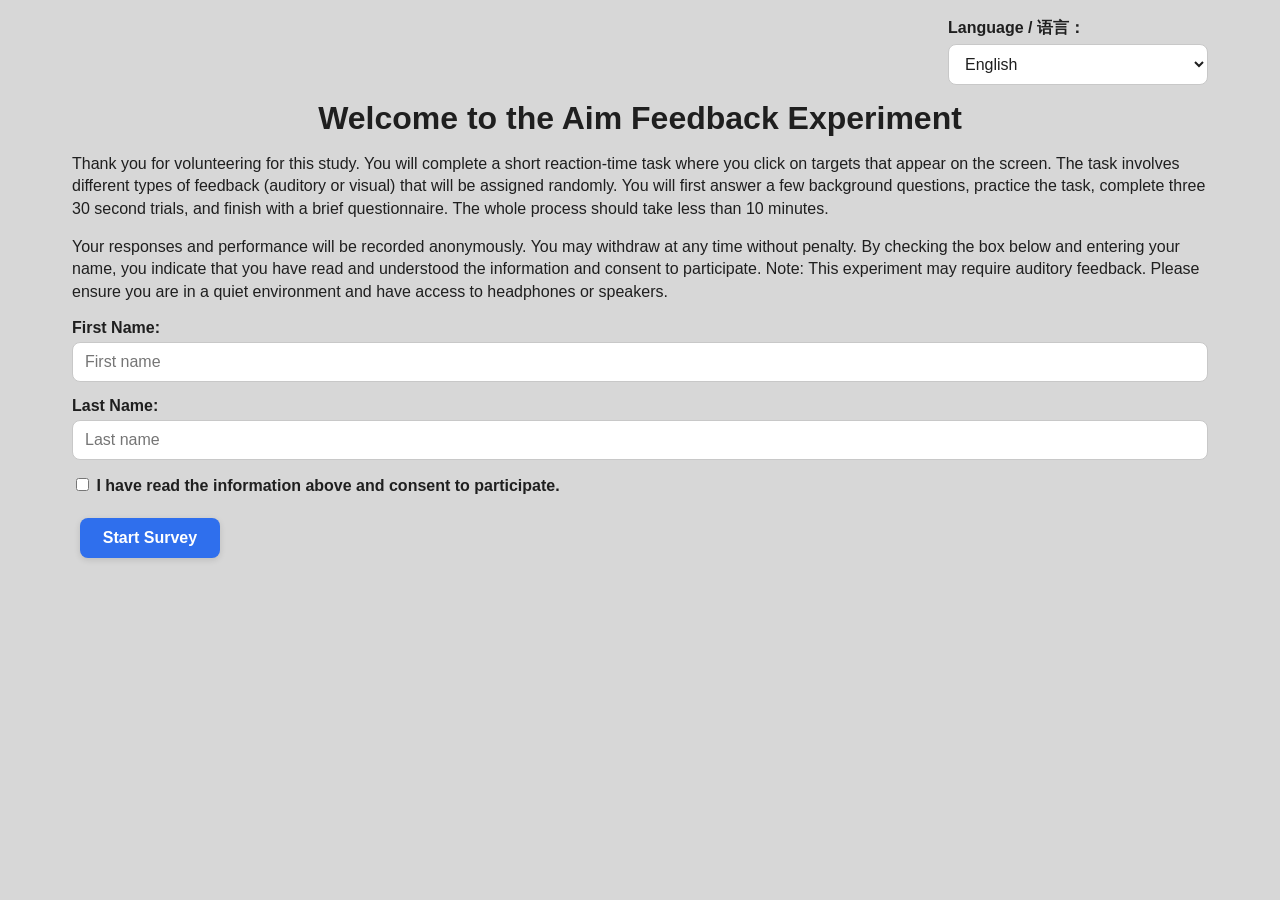
<file: web/index.html>
<!DOCTYPE html>
<html lang="en">
<head>
  <meta charset="UTF-8">
  <meta name="viewport" content="width=device-width, initial-scale=1.0">
  <title>Feedback Experiment – Welcome</title>
  <link rel="stylesheet" href="styles.css">
</head>
<body>
  <main>
    <div class="form-group" style="max-width: 260px; margin-left: auto;">
      <label for="languageSelect" id="languageLabel">Language / 语言：</label>
      <select id="languageSelect">
        <option value="en">English</option>
        <option value="zh">中文</option>
      </select>
    </div>

    <h1 id="pageTitle">Welcome to the Aim Feedback Experiment</h1>

    <p id="introParagraph1">
      Thank you for volunteering for this study. You will complete a short
      reaction-time task where you click on targets that appear on the
      screen. The task involves different types of feedback (auditory or
      visual) that will be assigned randomly. You will first answer a few
      background questions, practice the task, complete three 30&nbsp;second
      trials, and finish with a brief questionnaire. The whole process should take less than 10 minutes.
    </p>

    <p id="introParagraph2">
      Your responses and performance will be recorded anonymously. You may
      withdraw at any time without penalty. By checking the box below and
      entering your name, you indicate that you have read and understood the
      information and consent to participate.
      <br><br>
      Note: This experiment may require auditory feedback. Please ensure you are in a quiet environment and have access to headphones or speakers.
    </p>

    <form id="consent-form">
      <div class="form-group">
        <label for="firstName" id="firstNameLabel">First Name:</label>
        <input type="text" id="firstName" name="firstName" required>
      </div>

      <div class="form-group">
        <label for="lastName" id="lastNameLabel">Last Name:</label>
        <input type="text" id="lastName" name="lastName" required>
      </div>

      <div class="form-group">
        <label>
          <input type="checkbox" id="consentBox" required>
          <span id="consentText">I have read the information above and consent to participate.</span>
        </label>
      </div>

      <button type="submit" class="btn" id="startSurveyBtn">Start Survey</button>
    </form>
  </main>

  <script>
    const TRANSLATIONS = {
      en: {
        pageTitle: "Welcome to the Aim Feedback Experiment",
        introParagraph1: `Thank you for volunteering for this study. You will complete a short
reaction-time task where you click on targets that appear on the
screen. The task involves different types of feedback (auditory or
visual) that will be assigned randomly. You will first answer a few
background questions, practice the task, complete three 30 second
trials, and finish with a brief questionnaire. The whole process should take less than 10 minutes.`,
        introParagraph2: `Your responses and performance will be recorded anonymously. You may
withdraw at any time without penalty. By checking the box below and
entering your name, you indicate that you have read and understood the
information and consent to participate.

Note: This experiment may require auditory feedback. Please ensure you are in a quiet environment and have access to headphones or speakers.`,
        firstNameLabel: "First Name:",
        lastNameLabel: "Last Name:",
        consentText: "I have read the information above and consent to participate.",
        startSurveyBtn: "Start Survey",
        alertText: "Please enter your name and provide consent to continue.",
        firstNamePlaceholder: "First name",
        lastNamePlaceholder: "Last name",
        languageLabel: "Language / 语言："
      },
      zh: {
        pageTitle: "欢迎参加瞄准反馈实验",
        introParagraph1: `感谢你参加本次研究。你将完成一个简短的反应时间任务，在屏幕上点击出现的目标。任务中会随机分配不同类型的反馈（听觉或视觉）。你将先回答一些背景问题，接着进行练习，然后完成三次 30 秒的正式测试，最后填写一份简短问卷。整个过程预计少于 10 分钟。`,
        introParagraph2: `你的回答和表现数据将以匿名方式记录。你可以在任何时候退出，且不会受到任何惩罚。勾选下方选框并填写姓名，即表示你已阅读并理解上述信息，并同意参与本实验。

注意：本实验可能包含听觉反馈。请确保你处于安静环境中，并可使用耳机或扬声器。`,
        firstNameLabel: "名字：",
        lastNameLabel: "姓氏：",
        consentText: "我已阅读以上信息，并同意参加本实验。",
        startSurveyBtn: "开始问卷",
        alertText: "请输入姓名并勾选同意后继续。",
        firstNamePlaceholder: "名字",
        lastNamePlaceholder: "姓氏",
        languageLabel: "Language / 语言："
      }
    };

    function applyLanguage(lang) {
      const t = TRANSLATIONS[lang] || TRANSLATIONS.en;

      document.documentElement.lang = lang === 'zh' ? 'zh' : 'en';

      document.getElementById('pageTitle').textContent = t.pageTitle;
      document.getElementById('introParagraph1').textContent = t.introParagraph1;
      document.getElementById('introParagraph2').textContent = t.introParagraph2;
      document.getElementById('firstNameLabel').textContent = t.firstNameLabel;
      document.getElementById('lastNameLabel').textContent = t.lastNameLabel;
      document.getElementById('consentText').textContent = t.consentText;
      document.getElementById('startSurveyBtn').textContent = t.startSurveyBtn;
      document.getElementById('languageLabel').textContent = t.languageLabel;

      document.getElementById('firstName').placeholder = t.firstNamePlaceholder;
      document.getElementById('lastName').placeholder = t.lastNamePlaceholder;
    }

    const languageSelect = document.getElementById('languageSelect');
    const savedLanguage = sessionStorage.getItem('language') || 'en';
    languageSelect.value = savedLanguage;
    applyLanguage(savedLanguage);

    languageSelect.addEventListener('change', function () {
      const lang = this.value;
      sessionStorage.setItem('language', lang);
      applyLanguage(lang);
    });

    document.getElementById('consent-form').addEventListener('submit', function(ev) {
      ev.preventDefault();

      const firstName = document.getElementById('firstName').value.trim();
      const lastName = document.getElementById('lastName').value.trim();
      const consent = document.getElementById('consentBox').checked;
      const lang = sessionStorage.getItem('language') || 'en';

      if (!firstName || !lastName || !consent) {
        alert(TRANSLATIONS[lang].alertText);
        return;
      }

      sessionStorage.setItem('first_name', firstName);
      sessionStorage.setItem('last_name', lastName);

      window.location.href = 'survey.html';
    });
  </script>
</body>
</html>
</file>
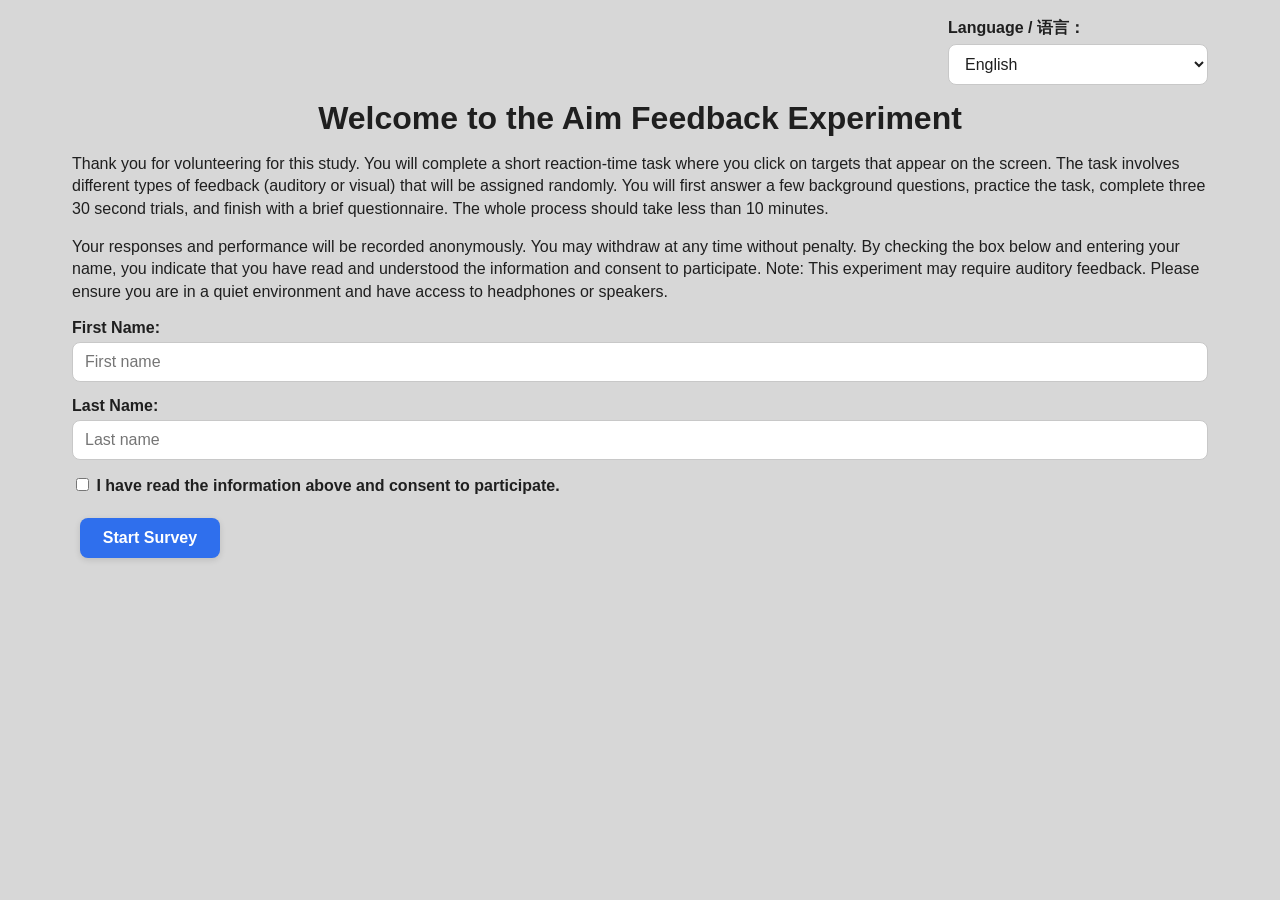
<file: web/game.html>
<!DOCTYPE html>
<html lang="en">
<head>
  <meta charset="UTF-8">
  <meta name="viewport" content="width=device-width, initial-scale=1.0">
  <title>Timed Trials – Feedback Experiment</title>
  <link rel="stylesheet" href="styles.css">
</head>
<body>
  <main>
    <div class="form-group" style="max-width: 260px; margin-left: auto;">
      <label for="languageSelect" id="languageLabel">Language / 语言：</label>
      <select id="languageSelect">
        <option value="en">English</option>
        <option value="zh">中文</option>
      </select>
    </div>

    <h1 id="pageTitle">Timed Trial</h1>

    <p id="trial-instructions">
      Complete each 30-second trial by clicking on the targets that appear.
      Your feedback type is assigned randomly.
    </p>

    <div id="game-container">
      <div id="circle" style="display:none;"></div>
      <div id="flash-overlay"></div>

      <div id="start-overlay">
        <p id="startOverlayText">
          Click anywhere inside the box to begin Trial
          <span id="trial-number-display"></span>.
        </p>
      </div>

      <div id="countdown" class="hidden"></div>

      <div id="result-overlay" class="hidden">
        <h2 id="resultTitle">Trial Complete</h2>
        <p id="result-text"></p>
      </div>
    </div>
  </main>

  <audio id="audio-hit" src="ding.wav"></audio>
  <audio id="audio-miss" src="buzz.wav"></audio>

  <script>
    const TRANSLATIONS = {
      en: {
        languageLabel: "Language / 语言：",
        pageTitle: "Timed Trial",
        trialInstructions: "Complete each 30-second trial by clicking on the targets that appear. Your feedback type is assigned randomly.",
        startPrefix: "Click anywhere inside the box to begin Trial",
        startSuffix: ".",
        resultTitle: "Trial Complete"
      },
      zh: {
        languageLabel: "Language / 语言：",
        pageTitle: "正式测试",
        trialInstructions: "请在每次 30 秒的测试中点击出现的目标。你的反馈类型将被随机分配。",
        startPrefix: "点击白色区域内任意位置开始第",
        startSuffix: "轮测试。",
        resultTitle: "本轮测试完成"
      }
    };

    function applyLanguage(lang) {
      const t = TRANSLATIONS[lang] || TRANSLATIONS.en;
      document.documentElement.lang = lang === 'zh' ? 'zh' : 'en';

      document.getElementById('languageLabel').textContent = t.languageLabel;
      document.getElementById('pageTitle').textContent = t.pageTitle;
      document.getElementById('trial-instructions').textContent = t.trialInstructions;
      document.getElementById('resultTitle').textContent = t.resultTitle;

      const trialNumberEl = document.getElementById('trial-number-display');
      const trialNum = trialNumberEl ? trialNumberEl.textContent : '';
      document.getElementById('startOverlayText').innerHTML =
        `${t.startPrefix} <span id="trial-number-display">${trialNum}</span>${t.startSuffix}`;
    }

    const languageSelect = document.getElementById('languageSelect');
    const savedLanguage = sessionStorage.getItem('language') || 'en';
    languageSelect.value = savedLanguage;
    applyLanguage(savedLanguage);

    languageSelect.addEventListener('change', function () {
      const lang = this.value;
      sessionStorage.setItem('language', lang);
      applyLanguage(lang);
    });

    const observer = new MutationObserver(() => {
      const lang = sessionStorage.getItem('language') || 'en';
      applyLanguage(lang);
    });

    const trialDisplay = document.getElementById('trial-number-display');
    if (trialDisplay) {
      observer.observe(trialDisplay, { childList: true, subtree: true, characterData: true });
    }
  </script>

  <script src="game.js"></script>
</body>
</html>
</file>
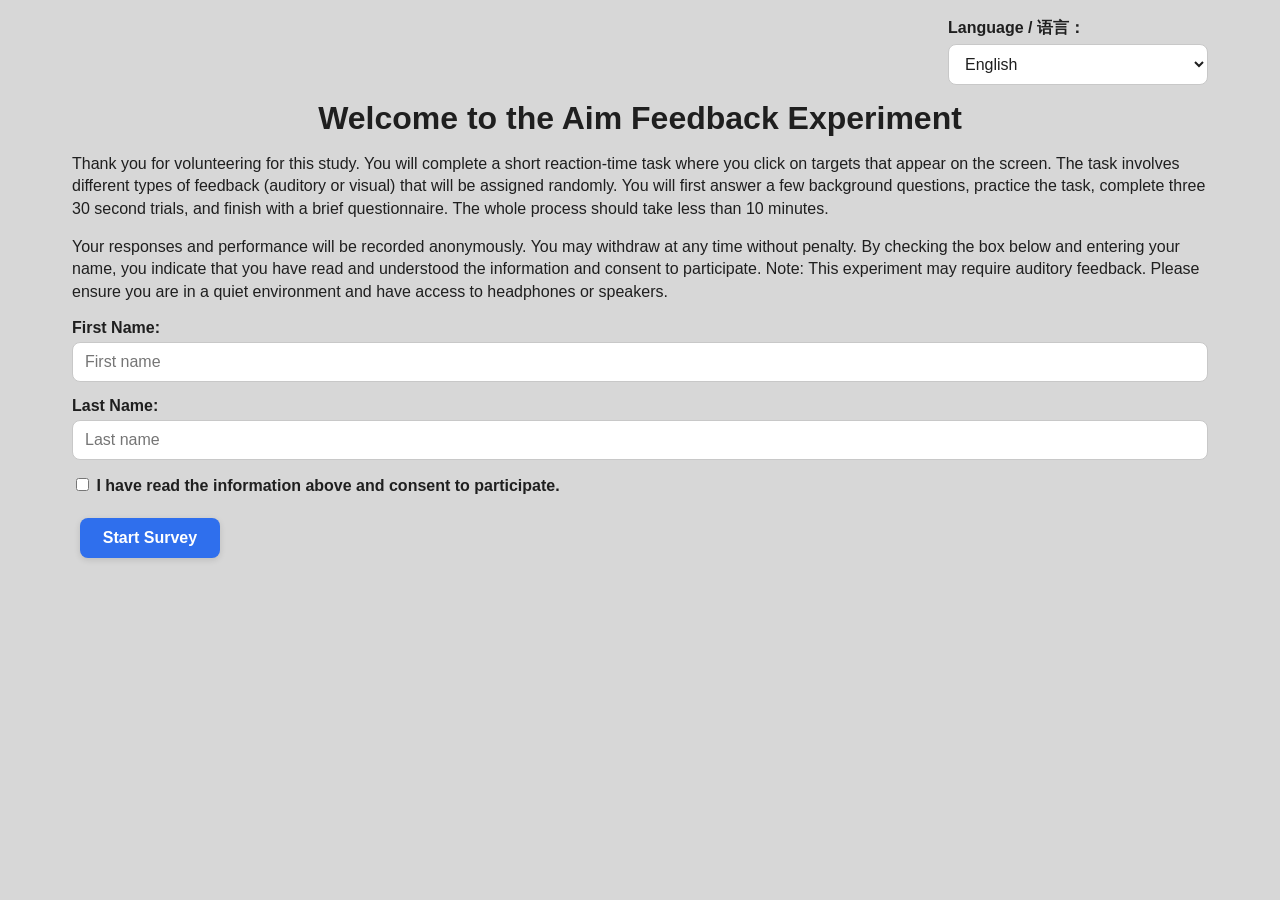
<file: web/post_survey.html>
<!DOCTYPE html>
<html lang="en">
<head>
  <meta charset="UTF-8">
  <meta name="viewport" content="width=device-width, initial-scale=1.0">
  <title>Post-Experiment Survey</title>
  <link rel="stylesheet" href="styles.css">
</head>
<body>
  <main>
    <div class="form-group" style="max-width: 260px; margin-left: auto;">
      <label for="languageSelect" id="languageLabel">Language / 语言：</label>
      <select id="languageSelect">
        <option value="en">English</option>
        <option value="zh">中文</option>
      </select>
    </div>

    <h1 id="pageTitle">Post-Experiment Questionnaire</h1>
    <p id="pageIntro">
      Thank you for completing the trials. Please answer a few final questions
      about the feedback you received during the task.
    </p>

    <form id="post-survey-form">
      <div class="question-block">
        <p id="q1Label">1. The feedback I received was helpful for performing the task.</p>
        <div class="survey-options">
          <label><input type="radio" name="helpfulness" value="1" required> 1</label>
          <label><input type="radio" name="helpfulness" value="2"> 2</label>
          <label><input type="radio" name="helpfulness" value="3"> 3</label>
          <label><input type="radio" name="helpfulness" value="4"> 4</label>
          <label><input type="radio" name="helpfulness" value="5"> 5</label>
          <label><input type="radio" name="helpfulness" value="6"> 6</label>
          <label><input type="radio" name="helpfulness" value="7"> 7</label>
        </div>
        <p><small id="scaleText1">1 = Strongly disagree, 7 = Strongly agree</small></p>
      </div>

      <div class="question-block">
        <p id="q2Label">2. The feedback was easy to interpret quickly.</p>
        <div class="survey-options">
          <label><input type="radio" name="clarity" value="1" required> 1</label>
          <label><input type="radio" name="clarity" value="2"> 2</label>
          <label><input type="radio" name="clarity" value="3"> 3</label>
          <label><input type="radio" name="clarity" value="4"> 4</label>
          <label><input type="radio" name="clarity" value="5"> 5</label>
          <label><input type="radio" name="clarity" value="6"> 6</label>
          <label><input type="radio" name="clarity" value="7"> 7</label>
        </div>
        <p><small id="scaleText2">1 = Strongly disagree, 7 = Strongly agree</small></p>
      </div>

      <div class="question-block">
        <p id="q3Label">3. The feedback clearly told me whether I hit or missed the target.</p>
        <div class="survey-options">
          <label><input type="radio" name="correctness_signal" value="1" required> 1</label>
          <label><input type="radio" name="correctness_signal" value="2"> 2</label>
          <label><input type="radio" name="correctness_signal" value="3"> 3</label>
          <label><input type="radio" name="correctness_signal" value="4"> 4</label>
          <label><input type="radio" name="correctness_signal" value="5"> 5</label>
          <label><input type="radio" name="correctness_signal" value="6"> 6</label>
          <label><input type="radio" name="correctness_signal" value="7"> 7</label>
        </div>
        <p><small id="scaleText3">1 = Strongly disagree, 7 = Strongly agree</small></p>
      </div>

      <div class="question-block">
        <p id="q4Label">4. The feedback was distracting while I was trying to aim and click.</p>
        <div class="survey-options">
          <label><input type="radio" name="distraction" value="1" required> 1</label>
          <label><input type="radio" name="distraction" value="2"> 2</label>
          <label><input type="radio" name="distraction" value="3"> 3</label>
          <label><input type="radio" name="distraction" value="4"> 4</label>
          <label><input type="radio" name="distraction" value="5"> 5</label>
          <label><input type="radio" name="distraction" value="6"> 6</label>
          <label><input type="radio" name="distraction" value="7"> 7</label>
        </div>
        <p><small id="scaleText4">1 = Strongly disagree, 7 = Strongly agree</small></p>
      </div>

      <div class="question-block">
        <p id="q5Label">5. I felt confident in my performance during the trials.</p>
        <div class="survey-options">
          <label><input type="radio" name="confidence" value="1" required> 1</label>
          <label><input type="radio" name="confidence" value="2"> 2</label>
          <label><input type="radio" name="confidence" value="3"> 3</label>
          <label><input type="radio" name="confidence" value="4"> 4</label>
          <label><input type="radio" name="confidence" value="5"> 5</label>
          <label><input type="radio" name="confidence" value="6"> 6</label>
          <label><input type="radio" name="confidence" value="7"> 7</label>
        </div>
        <p><small id="scaleText5">1 = Strongly disagree, 7 = Strongly agree</small></p>
      </div>

      <div class="question-block">
        <p id="q6Label">6. I would want to use this same type of feedback again in a similar task.</p>
        <div class="survey-options">
          <label><input type="radio" name="willingness_to_use_again" value="1" required> 1</label>
          <label><input type="radio" name="willingness_to_use_again" value="2"> 2</label>
          <label><input type="radio" name="willingness_to_use_again" value="3"> 3</label>
          <label><input type="radio" name="willingness_to_use_again" value="4"> 4</label>
          <label><input type="radio" name="willingness_to_use_again" value="5"> 5</label>
          <label><input type="radio" name="willingness_to_use_again" value="6"> 6</label>
          <label><input type="radio" name="willingness_to_use_again" value="7"> 7</label>
        </div>
        <p><small id="scaleText6">1 = Strongly disagree, 7 = Strongly agree</small></p>
      </div>

      <div class="question-block">
        <p id="q7Label">7. The task felt mentally demanding.</p>
        <div class="survey-options">
          <label><input type="radio" name="mental_demand" value="1" required> 1</label>
          <label><input type="radio" name="mental_demand" value="2"> 2</label>
          <label><input type="radio" name="mental_demand" value="3"> 3</label>
          <label><input type="radio" name="mental_demand" value="4"> 4</label>
          <label><input type="radio" name="mental_demand" value="5"> 5</label>
          <label><input type="radio" name="mental_demand" value="6"> 6</label>
          <label><input type="radio" name="mental_demand" value="7"> 7</label>
        </div>
        <p><small id="scaleText7">1 = Strongly disagree, 7 = Strongly agree</small></p>
      </div>

      <div class="question-block">
        <p id="q8Label">8. The task required a lot of effort.</p>
        <div class="survey-options">
          <label><input type="radio" name="effort" value="1" required> 1</label>
          <label><input type="radio" name="effort" value="2"> 2</label>
          <label><input type="radio" name="effort" value="3"> 3</label>
          <label><input type="radio" name="effort" value="4"> 4</label>
          <label><input type="radio" name="effort" value="5"> 5</label>
          <label><input type="radio" name="effort" value="6"> 6</label>
          <label><input type="radio" name="effort" value="7"> 7</label>
        </div>
        <p><small id="scaleText8">1 = Strongly disagree, 7 = Strongly agree</small></p>
      </div>

      <div class="question-block">
        <p id="q9Label">9. I felt frustrated during the task.</p>
        <div class="survey-options">
          <label><input type="radio" name="frustration" value="1" required> 1</label>
          <label><input type="radio" name="frustration" value="2"> 2</label>
          <label><input type="radio" name="frustration" value="3"> 3</label>
          <label><input type="radio" name="frustration" value="4"> 4</label>
          <label><input type="radio" name="frustration" value="5"> 5</label>
          <label><input type="radio" name="frustration" value="6"> 6</label>
          <label><input type="radio" name="frustration" value="7"> 7</label>
        </div>
        <p><small id="scaleText9">1 = Strongly disagree, 7 = Strongly agree</small></p>
      </div>

      <div class="question-block">
        <label for="comments" id="q10Label">10. What did you like or dislike about the feedback you received? (Optional)</label>
        <textarea id="comments" name="comments" placeholder="Your feedback..."></textarea>
      </div>

      <button type="submit" class="btn" id="submitBtn">Submit Responses</button>
    </form>
  </main>

  <script>
    const TRANSLATIONS = {
      en: {
        languageLabel: "Language / 语言：",
        pageTitle: "Post-Experiment Questionnaire",
        pageIntro: "Thank you for completing the trials. Please answer a few final questions about the feedback you received during the task.",
        q1Label: "1. The feedback I received was helpful for performing the task.",
        q2Label: "2. The feedback was easy to interpret quickly.",
        q3Label: "3. The feedback clearly told me whether I hit or missed the target.",
        q4Label: "4. The feedback was distracting while I was trying to aim and click.",
        q5Label: "5. I felt confident in my performance during the trials.",
        q6Label: "6. I would want to use this same type of feedback again in a similar task.",
        q7Label: "7. The task felt mentally demanding.",
        q8Label: "8. The task required a lot of effort.",
        q9Label: "9. I felt frustrated during the task.",
        q10Label: "10. What did you like or dislike about the feedback you received? (Optional)",
        scaleText: "1 = Strongly disagree, 7 = Strongly agree",
        commentsPlaceholder: "Your feedback...",
        submitBtn: "Submit Responses"
      },
      zh: {
        languageLabel: "Language / 语言：",
        pageTitle: "实验后问卷",
        pageIntro: "感谢你完成测试。请根据你在任务中收到的反馈，回答以下几个最后的问题。",
        q1Label: "1. 我收到的反馈对完成任务有帮助。",
        q2Label: "2. 这些反馈能够被我快速理解。",
        q3Label: "3. 这些反馈能够清楚地告诉我是否击中了目标。",
        q4Label: "4. 当我瞄准并点击时，这些反馈会让我分心。",
        q5Label: "5. 在测试过程中，我对自己的表现感到有信心。",
        q6Label: "6. 如果进行类似任务，我愿意再次使用这种反馈。",
        q7Label: "7. 这个任务在心理上让我感到有负担。",
        q8Label: "8. 这个任务需要我付出很多努力。",
        q9Label: "9. 在任务过程中我感到沮丧。",
        q10Label: "10. 你喜欢或不喜欢你所收到的反馈的哪些方面？（可选）",
        scaleText: "1 = 非常不同意，7 = 非常同意",
        commentsPlaceholder: "请输入你的反馈……",
        submitBtn: "提交回答"
      }
    };

    function applyLanguage(lang) {
      const t = TRANSLATIONS[lang] || TRANSLATIONS.en;
      document.documentElement.lang = lang === 'zh' ? 'zh' : 'en';

      document.getElementById('languageLabel').textContent = t.languageLabel;
      document.getElementById('pageTitle').textContent = t.pageTitle;
      document.getElementById('pageIntro').textContent = t.pageIntro;
      document.getElementById('q1Label').textContent = t.q1Label;
      document.getElementById('q2Label').textContent = t.q2Label;
      document.getElementById('q3Label').textContent = t.q3Label;
      document.getElementById('q4Label').textContent = t.q4Label;
      document.getElementById('q5Label').textContent = t.q5Label;
      document.getElementById('q6Label').textContent = t.q6Label;
      document.getElementById('q7Label').textContent = t.q7Label;
      document.getElementById('q8Label').textContent = t.q8Label;
      document.getElementById('q9Label').textContent = t.q9Label;
      document.getElementById('q10Label').textContent = t.q10Label;
      document.getElementById('scaleText1').textContent = t.scaleText;
      document.getElementById('scaleText2').textContent = t.scaleText;
      document.getElementById('scaleText3').textContent = t.scaleText;
      document.getElementById('scaleText4').textContent = t.scaleText;
      document.getElementById('scaleText5').textContent = t.scaleText;
      document.getElementById('scaleText6').textContent = t.scaleText;
      document.getElementById('scaleText7').textContent = t.scaleText;
      document.getElementById('scaleText8').textContent = t.scaleText;
      document.getElementById('scaleText9').textContent = t.scaleText;
      document.getElementById('comments').placeholder = t.commentsPlaceholder;
      document.getElementById('submitBtn').textContent = t.submitBtn;
    }

    const languageSelect = document.getElementById('languageSelect');
    const savedLanguage = sessionStorage.getItem('language') || 'en';
    languageSelect.value = savedLanguage;
    applyLanguage(savedLanguage);

    languageSelect.addEventListener('change', function () {
      const lang = this.value;
      sessionStorage.setItem('language', lang);
      applyLanguage(lang);
    });
  </script>

  <script src="post_survey.js"></script>
</body>
</html>
</file>
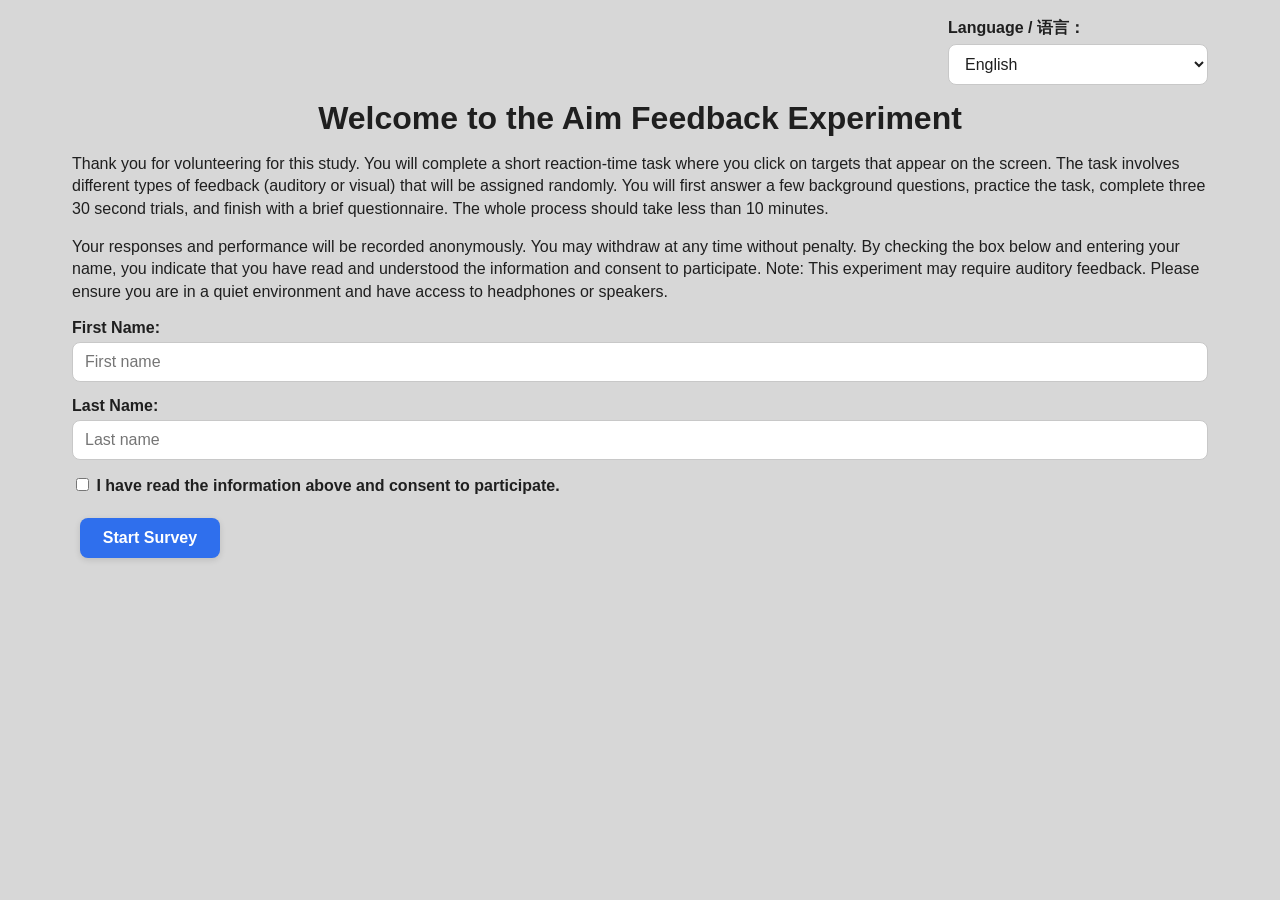
<file: web/practice.html>
<!DOCTYPE html>
<html lang="en">
<head>
  <meta charset="UTF-8">
  <meta name="viewport" content="width=device-width, initial-scale=1.0">
  <title>Practice – Feedback Experiment</title>
  <link rel="stylesheet" href="styles.css">
</head>
<body>
  <main>
    <div class="form-group" style="max-width: 260px; margin-left: auto;">
      <label for="languageSelect" id="languageLabel">Language / 语言：</label>
      <select id="languageSelect">
        <option value="en">English</option>
        <option value="zh">中文</option>
      </select>
    </div>

    <h1 id="pageTitle">Practice Session</h1>

    <p id="practiceIntro">
      Practice clicking on the targets below. Targets will appear one at a time
      in random positions. Take as much time as you need to get familiar with
      the controls. When you are ready, press Start Trials.
    </p>

    <div id="game-container" aria-label="Practice target area">
      <div id="circle" style="display:none;"></div>
      <div id="flash-overlay"></div>

      <div id="practice-overlay">
        <div class="overlay-card">
          <p id="practiceOverlayText">Click the button below when you’re ready to begin practicing.</p>
          <button id="begin-practice-btn" class="btn" type="button">Begin Practice</button>
        </div>
      </div>
    </div>

    <div class="below-game-controls">
      <button id="start-trials-btn" class="btn success-btn" type="button">
        Start Trials
      </button>
    </div>
  </main>

  <audio id="audio-hit" src="ding.wav"></audio>
  <audio id="audio-miss" src="buzz.wav"></audio>

  <script>
    const TRANSLATIONS = {
      en: {
        languageLabel: "Language / 语言：",
        pageTitle: "Practice Session",
        practiceIntro: "Practice clicking on the targets below. Targets will appear one at a time in random positions. Take as much time as you need to get familiar with the controls. When you are ready, press Start Trials.",
        practiceOverlayText: "Click the button below when you’re ready to begin practicing.",
        beginPracticeBtn: "Begin Practice",
        startTrialsBtn: "Start Trials"
      },
      zh: {
        languageLabel: "Language / 语言：",
        pageTitle: "练习阶段",
        practiceIntro: "请在下方练习点击目标。目标会一次出现一个，并随机出现在不同位置。你可以不限时间地熟悉操作。准备好后，请点击“开始正式测试”。",
        practiceOverlayText: "准备好开始练习后，请点击下方按钮。",
        beginPracticeBtn: "开始练习",
        startTrialsBtn: "开始正式测试"
      }
    };

    function applyLanguage(lang) {
      const t = TRANSLATIONS[lang] || TRANSLATIONS.en;
      document.documentElement.lang = lang === 'zh' ? 'zh' : 'en';

      document.getElementById('languageLabel').textContent = t.languageLabel;
      document.getElementById('pageTitle').textContent = t.pageTitle;
      document.getElementById('practiceIntro').textContent = t.practiceIntro;
      document.getElementById('practiceOverlayText').textContent = t.practiceOverlayText;
      document.getElementById('begin-practice-btn').textContent = t.beginPracticeBtn;
      document.getElementById('start-trials-btn').textContent = t.startTrialsBtn;
    }

    const languageSelect = document.getElementById('languageSelect');
    const savedLanguage = sessionStorage.getItem('language') || 'en';
    languageSelect.value = savedLanguage;
    applyLanguage(savedLanguage);

    languageSelect.addEventListener('change', function () {
      const lang = this.value;
      sessionStorage.setItem('language', lang);
      applyLanguage(lang);
    });
  </script>

  <script src="game.js"></script>
</body>
</html>
</file>
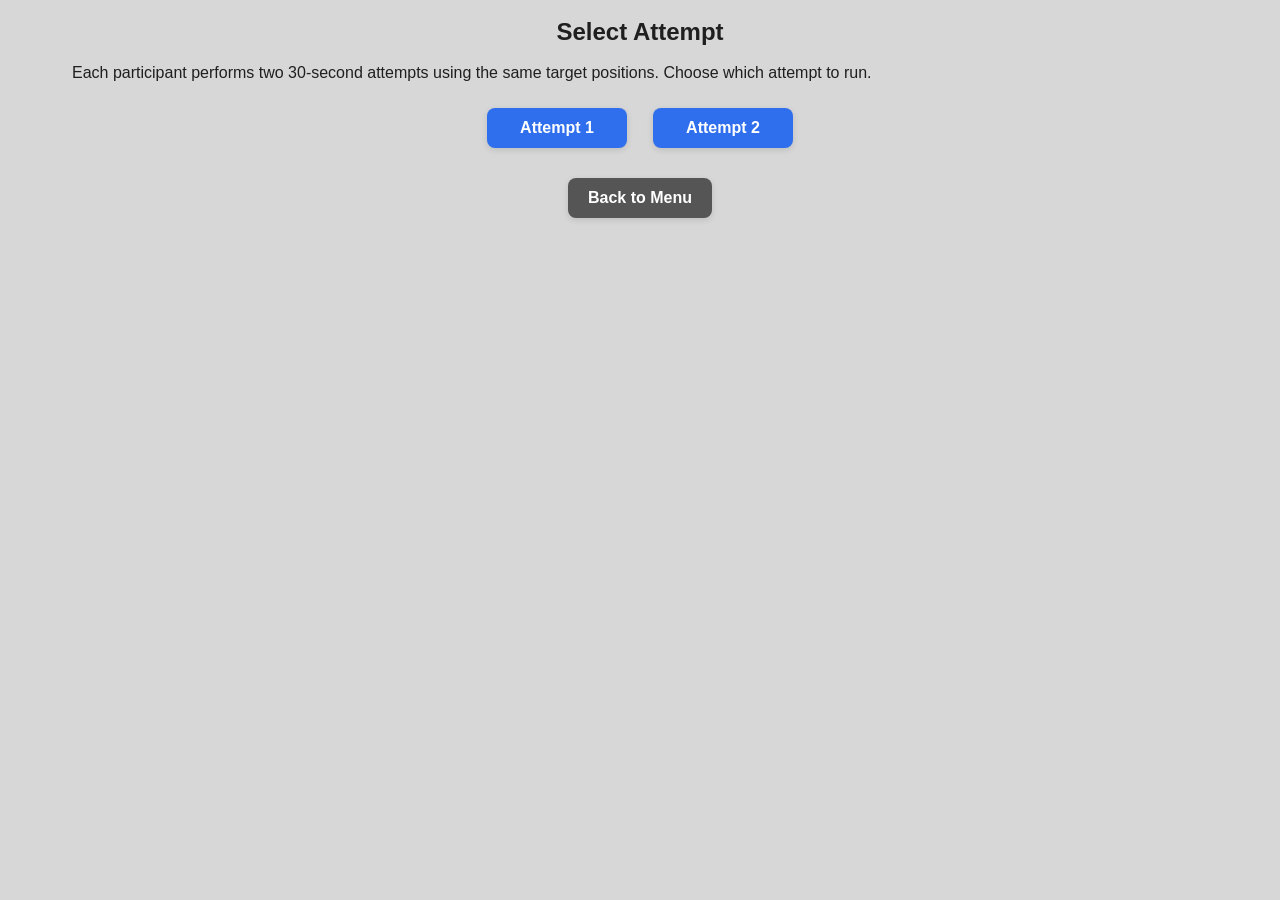
<file: web/select_attempt.html>
<!DOCTYPE html>
<html lang="en">
<head>
  <meta charset="UTF-8">
  <meta http-equiv="X-UA-Compatible" content="IE=edge">
  <meta name="viewport" content="width=device-width, initial-scale=1.0">
  <title>Select Attempt</title>
  <link rel="stylesheet" href="styles.css">
</head>
<body>
  <main id="attempt-container" class="menu-container" role="main">
    <section aria-labelledby="attempt-title">
      <h1 id="attempt-title">Select Attempt</h1>
      <p>
        Each participant performs two 30-second attempts using the same target positions.
        Choose which attempt to run.
      </p>

      <div class="button-group" role="group" aria-label="Select attempt">
        <a id="btn-attempt1" class="btn" href="#" role="button">Attempt 1</a>
        <a id="btn-attempt2" class="btn" href="#" role="button">Attempt 2</a>
      </div>

      <div class="button-group" role="group" aria-label="Navigation">
        <a href="index.html" class="btn practice-btn" role="button">Back to Menu</a>
      </div>
    </section>

    <script>
      // When the page loads, read the 'mode' query parameter and update links
      (function () {
        const params = new URLSearchParams(window.location.search);
        const mode = params.get('mode') || 'practice';
        document.getElementById('btn-attempt1').href = `game.html?mode=${mode}&attempt=1`;
        document.getElementById('btn-attempt2').href = `game.html?mode=${mode}&attempt=2`;
      })();
    </script>
  </main>
</body>
</html>
</file>
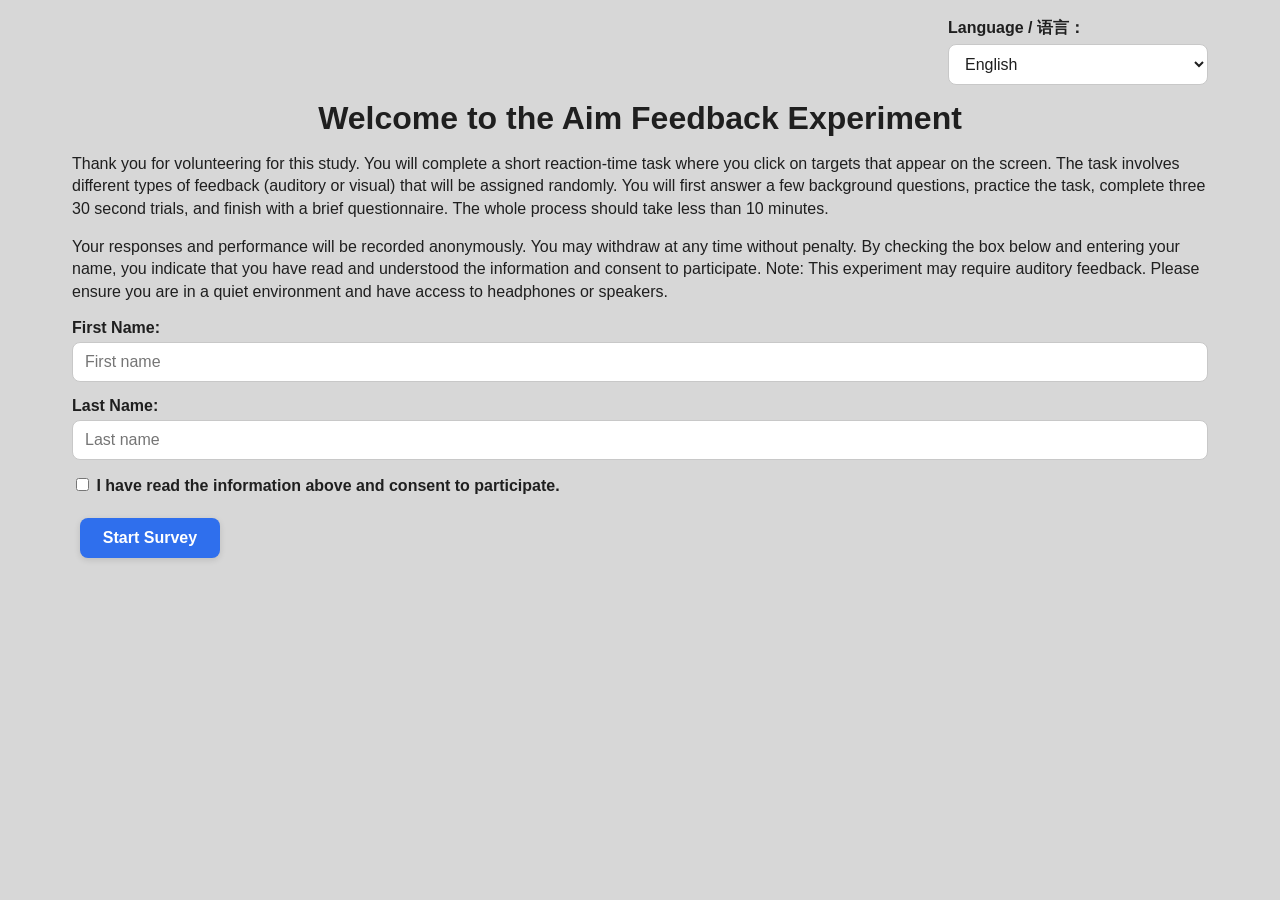
<file: web/survey.html>
<!DOCTYPE html>
<html lang="en">
<head>
  <meta charset="UTF-8">
  <meta name="viewport" content="width=device-width, initial-scale=1.0">
  <title>Participant Survey</title>
  <link rel="stylesheet" href="styles.css">
</head>
<body>
  <main>
    <div class="form-group" style="max-width: 260px; margin-left: auto;">
      <label for="languageSelect" id="languageLabel">Language / 语言：</label>
      <select id="languageSelect">
        <option value="en">English</option>
        <option value="zh">中文</option>
      </select>
    </div>

    <h1 id="pageTitle">Pre-Experiment Questionnaire</h1>
    <p id="pageIntro">Please answer the following questions. Your answers help us interpret your results.</p>

    <form id="survey-form">
      <div class="question-block">
        <label for="age" id="q1Label">1. What is your age?</label>
        <input type="number" id="age" name="age" min="10" max="100" required>
      </div>

      <div class="question-block">
        <label for="gender" id="q2Label">2. What is your gender?</label>
        <select id="gender" name="gender" required>
          <option value="" disabled selected id="genderPlaceholder">Select...</option>
          <option value="female" id="genderFemale">Female</option>
          <option value="male" id="genderMale">Male</option>
          <option value="non_binary" id="genderNonBinary">Non-binary</option>
          <option value="prefer_not_to_say" id="genderPreferNot">Prefer not to say</option>
        </select>
      </div>

      <div class="question-block">
        <p id="q3Label">3. Do you have any visual impairments not corrected by glasses or contacts?</p>
        <div class="survey-options">
          <label><input type="radio" name="vision" value="no" required> <span id="visionNo">No</span></label>
          <label><input type="radio" name="vision" value="yes"> <span id="visionYes">Yes</span></label>
        </div>
      </div>

      <div class="question-block">
        <p id="q4Label">4. Do you have any hearing impairments?</p>
        <div class="survey-options">
          <label><input type="radio" name="hearing" value="no" required> <span id="hearingNo">No</span></label>
          <label><input type="radio" name="hearing" value="yes"> <span id="hearingYes">Yes</span></label>
        </div>
      </div>

      <div class="question-block">
        <p id="q5Label">5. What input device are you using?</p>
        <div class="survey-options">
          <label><input type="radio" name="input_device" value="mouse" required> <span id="deviceMouse">Mouse</span></label>
          <label><input type="radio" name="input_device" value="trackpad"> <span id="deviceTrackpad">Trackpad / other</span></label>
        </div>
      </div>

      <div class="question-block">
        <p id="q6Label">6. Rate your mouse familiarity (1 = very unfamiliar, 5 = very experienced):</p>
        <div class="survey-options">
          <label><input type="radio" name="mouse_familiarity" value="1" required> 1</label>
          <label><input type="radio" name="mouse_familiarity" value="2"> 2</label>
          <label><input type="radio" name="mouse_familiarity" value="3"> 3</label>
          <label><input type="radio" name="mouse_familiarity" value="4"> 4</label>
          <label><input type="radio" name="mouse_familiarity" value="5"> 5</label>
        </div>
      </div>

      <div class="question-block">
        <p id="q7Label">7. How often do you play first-person shooter or aim-based video games?</p>
        <div class="survey-options">
          <label><input type="radio" name="gaming_experience" value="never" required> <span id="gamingNever">Never</span></label>
          <label><input type="radio" name="gaming_experience" value="rarely"> <span id="gamingRarely">Rarely</span></label>
          <label><input type="radio" name="gaming_experience" value="occasionally"> <span id="gamingOccasionally">Occasionally</span></label>
          <label><input type="radio" name="gaming_experience" value="frequently"> <span id="gamingFrequently">Frequently</span></label>
          <label><input type="radio" name="gaming_experience" value="very_frequently"> <span id="gamingVeryFrequently">Very frequently</span></label>
        </div>
      </div>

      <div class="question-block">
        <p id="q8Label">8. Which hand do you primarily use?</p>
        <div class="survey-options">
          <label><input type="radio" name="handedness" value="right" required> <span id="handRight">Right</span></label>
          <label><input type="radio" name="handedness" value="left"> <span id="handLeft">Left</span></label>
          <label><input type="radio" name="handedness" value="ambidextrous"> <span id="handAmbi">Ambidextrous</span></label>
        </div>
      </div>

      <div class="question-block">
        <label for="screen_size" id="q9Label">9. What is your screen size in inches? (Optional)</label>
        <input type="number" id="screen_size" name="screen_size" min="10" max="40" step="0.1">
      </div>

      <div class="question-block">
        <p id="q10Label">10. How tired are you right now? (1 = not tired at all, 5 = extremely tired)</p>
        <div class="survey-options">
          <label><input type="radio" name="fatigue" value="1" required> 1</label>
          <label><input type="radio" name="fatigue" value="2"> 2</label>
          <label><input type="radio" name="fatigue" value="3"> 3</label>
          <label><input type="radio" name="fatigue" value="4"> 4</label>
          <label><input type="radio" name="fatigue" value="5"> 5</label>
        </div>
      </div>

      <div class="question-block">
        <p id="q11Label">11. Have you used aim trainers (e.g. Aim Lab) before?</p>
        <div class="survey-options">
          <label><input type="radio" name="aim_training" value="no" required> <span id="aimNo">No</span></label>
          <label><input type="radio" name="aim_training" value="yes"> <span id="aimYes">Yes</span></label>
        </div>
      </div>

      <div class="question-block">
        <p id="q12Label">12. Attention check: please select option 3.</p>
        <div class="survey-options">
          <label><input type="radio" name="attention_check" value="1" required> 1</label>
          <label><input type="radio" name="attention_check" value="2"> 2</label>
          <label><input type="radio" name="attention_check" value="3"> 3</label>
          <label><input type="radio" name="attention_check" value="4"> 4</label>
          <label><input type="radio" name="attention_check" value="5"> 5</label>
        </div>
      </div>

      <button type="submit" class="btn" id="submitBtn">Submit and Continue</button>
    </form>
  </main>

  <script>
    const TRANSLATIONS = {
      en: {
        languageLabel: "Language / 语言：",
        pageTitle: "Pre-Experiment Questionnaire",
        pageIntro: "Please answer the following questions. Your answers help us interpret your results.",
        q1Label: "1. What is your age?",
        q2Label: "2. What is your gender?",
        genderPlaceholder: "Select...",
        genderFemale: "Female",
        genderMale: "Male",
        genderNonBinary: "Non-binary",
        genderPreferNot: "Prefer not to say",
        q3Label: "3. Do you have any visual impairments not corrected by glasses or contacts?",
        visionNo: "No",
        visionYes: "Yes",
        q4Label: "4. Do you have any hearing impairments?",
        hearingNo: "No",
        hearingYes: "Yes",
        q5Label: "5. What input device are you using?",
        deviceMouse: "Mouse",
        deviceTrackpad: "Trackpad / other",
        q6Label: "6. Rate your mouse familiarity (1 = very unfamiliar, 5 = very experienced):",
        q7Label: "7. How often do you play first-person shooter or aim-based video games?",
        gamingNever: "Never",
        gamingRarely: "Rarely",
        gamingOccasionally: "Occasionally",
        gamingFrequently: "Frequently",
        gamingVeryFrequently: "Very frequently",
        q8Label: "8. Which hand do you primarily use?",
        handRight: "Right",
        handLeft: "Left",
        handAmbi: "Ambidextrous",
        q9Label: "9. What is your screen size in inches? (Optional)",
        q10Label: "10. How tired are you right now? (1 = not tired at all, 5 = extremely tired)",
        q11Label: "11. Have you used aim trainers (e.g. Aim Lab) before?",
        aimNo: "No",
        aimYes: "Yes",
        q12Label: "12. Attention check: please select option 3.",
        submitBtn: "Submit and Continue"
      },
      zh: {
        languageLabel: "Language / 语言：",
        pageTitle: "实验前问卷",
        pageIntro: "请回答以下问题。你的答案将帮助我们更好地解释实验结果。",
        q1Label: "1. 你的年龄是多少？",
        q2Label: "2. 你的性别是？",
        genderPlaceholder: "请选择……",
        genderFemale: "女",
        genderMale: "男",
        genderNonBinary: "非二元性别",
        genderPreferNot: "不愿透露",
        q3Label: "3. 你是否有未被眼镜或隐形眼镜矫正的视力障碍？",
        visionNo: "没有",
        visionYes: "有",
        q4Label: "4. 你是否有听力障碍？",
        hearingNo: "没有",
        hearingYes: "有",
        q5Label: "5. 你正在使用什么输入设备？",
        deviceMouse: "鼠标",
        deviceTrackpad: "触控板 / 其他",
        q6Label: "6. 请评价你对鼠标的熟悉程度（1 = 非常不熟悉，5 = 非常熟悉）：",
        q7Label: "7. 你玩第一人称射击类或瞄准类电子游戏的频率如何？",
        gamingNever: "从不",
        gamingRarely: "很少",
        gamingOccasionally: "偶尔",
        gamingFrequently: "经常",
        gamingVeryFrequently: "非常频繁",
        q8Label: "8. 你主要使用哪只手？",
        handRight: "右手",
        handLeft: "左手",
        handAmbi: "双手都可",
        q9Label: "9. 你的屏幕尺寸大约是多少英寸？（可选）",
        q10Label: "10. 你现在有多疲劳？（1 = 完全不累，5 = 非常疲劳）",
        q11Label: "11. 你以前使用过瞄准训练器（例如 Aim Lab）吗？",
        aimNo: "没有",
        aimYes: "有",
        q12Label: "12. 注意力检查：请选择选项 3。",
        submitBtn: "提交并继续"
      }
    };

    function applyLanguage(lang) {
      const t = TRANSLATIONS[lang] || TRANSLATIONS.en;
      document.documentElement.lang = lang === 'zh' ? 'zh' : 'en';

      const ids = [
        'languageLabel',
        'pageTitle',
        'pageIntro',
        'q1Label',
        'q2Label',
        'genderPlaceholder',
        'genderFemale',
        'genderMale',
        'genderNonBinary',
        'genderPreferNot',
        'q3Label',
        'visionNo',
        'visionYes',
        'q4Label',
        'hearingNo',
        'hearingYes',
        'q5Label',
        'deviceMouse',
        'deviceTrackpad',
        'q6Label',
        'q7Label',
        'gamingNever',
        'gamingRarely',
        'gamingOccasionally',
        'gamingFrequently',
        'gamingVeryFrequently',
        'q8Label',
        'handRight',
        'handLeft',
        'handAmbi',
        'q9Label',
        'q10Label',
        'q11Label',
        'aimNo',
        'aimYes',
        'q12Label',
        'submitBtn'
      ];

      ids.forEach((id) => {
        const el = document.getElementById(id);
        if (el && t[id] !== undefined) {
          el.textContent = t[id];
        }
      });
    }

    const languageSelect = document.getElementById('languageSelect');
    const savedLanguage = sessionStorage.getItem('language') || 'en';
    languageSelect.value = savedLanguage;
    applyLanguage(savedLanguage);

    languageSelect.addEventListener('change', function () {
      const lang = this.value;
      sessionStorage.setItem('language', lang);
      applyLanguage(lang);
    });
  </script>

  <script src="survey.js"></script>
</body>
</html>
</file>
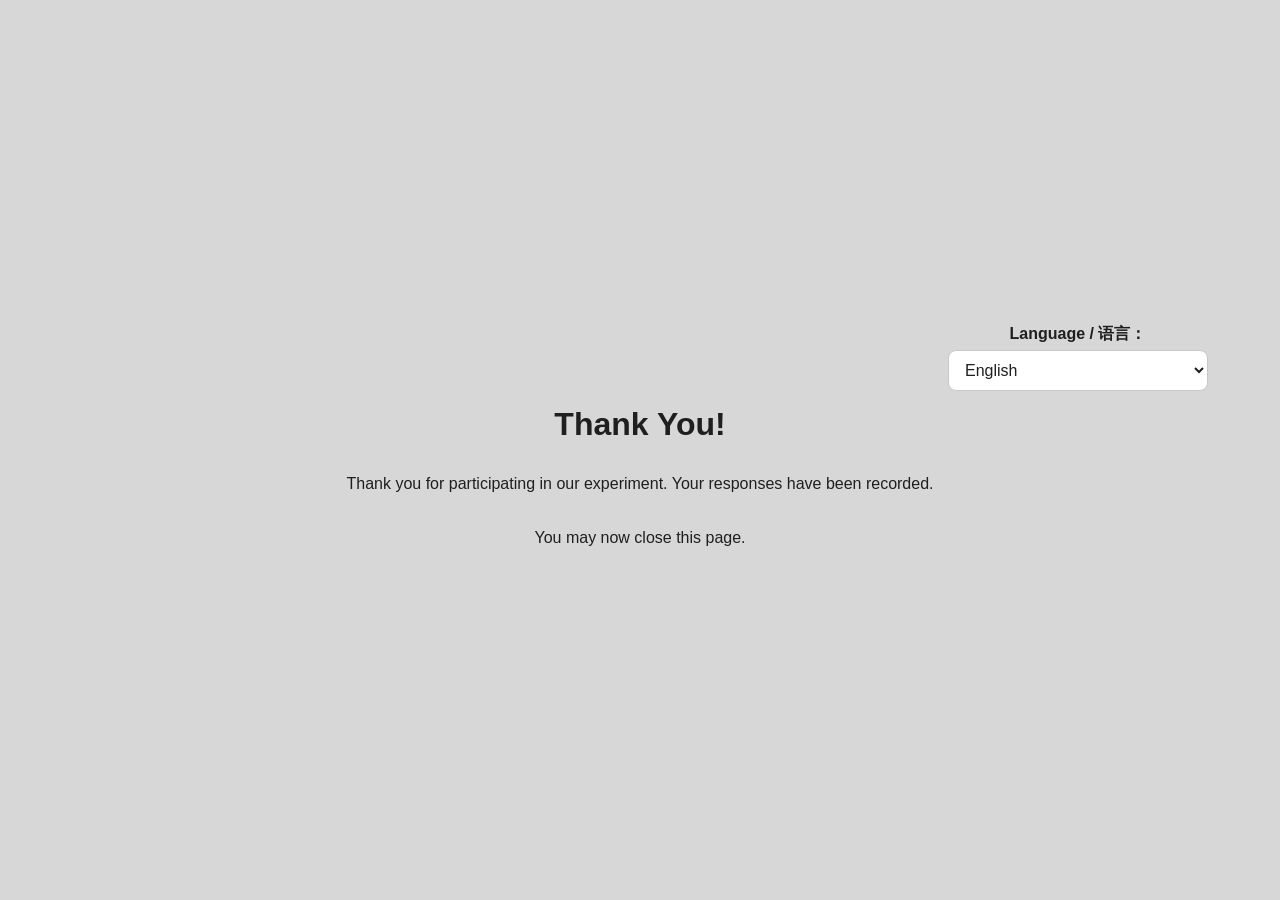
<file: web/thank_you.html>
<!DOCTYPE html>
<html lang="en">
<head>
  <meta charset="UTF-8">
  <meta name="viewport" content="width=device-width, initial-scale=1.0">
  <title>Thank You</title>
  <link rel="stylesheet" href="styles.css">
</head>
<body>
  <main class="centered">
    <div class="form-group" style="max-width: 260px; margin-left: auto; width: 100%;">
      <label for="languageSelect" id="languageLabel">Language / 语言：</label>
      <select id="languageSelect">
        <option value="en">English</option>
        <option value="zh">中文</option>
      </select>
    </div>

    <h1 id="pageTitle">Thank You!</h1>
    <p id="thankYouText">Thank you for participating in our experiment. Your responses have been recorded.</p>
    <p id="closeText">You may now close this page.</p>
  </main>

  <script>
    const TRANSLATIONS = {
      en: {
        languageLabel: "Language / 语言：",
        pageTitle: "Thank You!",
        thankYouText: "Thank you for participating in our experiment. Your responses have been recorded.",
        closeText: "You may now close this page."
      },
      zh: {
        languageLabel: "Language / 语言：",
        pageTitle: "感谢参与！",
        thankYouText: "感谢你参加本次实验。你的回答和结果已经被记录。",
        closeText: "现在你可以关闭此页面。"
      }
    };

    function applyLanguage(lang) {
      const t = TRANSLATIONS[lang] || TRANSLATIONS.en;
      document.documentElement.lang = lang === 'zh' ? 'zh' : 'en';

      document.getElementById('languageLabel').textContent = t.languageLabel;
      document.getElementById('pageTitle').textContent = t.pageTitle;
      document.getElementById('thankYouText').textContent = t.thankYouText;
      document.getElementById('closeText').textContent = t.closeText;
    }

    const languageSelect = document.getElementById('languageSelect');
    const savedLanguage = sessionStorage.getItem('language') || 'en';
    languageSelect.value = savedLanguage;
    applyLanguage(savedLanguage);

    languageSelect.addEventListener('change', function () {
      const lang = this.value;
      sessionStorage.setItem('language', lang);
      applyLanguage(lang);
    });
  </script>
</body>
</html>
</file>
<file: web/styles.css>
/* Refined UI styles for the feedback experiment */

:root {
  --bg-page: #d7d7d7;
  --bg-surface: #ffffff;
  --bg-surface-soft: #f5f5f5;
  --text-main: #1f1f1f;
  --text-muted: #4a4a4a;
  --border-soft: #c8c8c8;
  --border-strong: #b5b5b5;
  --shadow-soft: 0 10px 24px rgba(0, 0, 0, 0.08);
  --shadow-subtle: 0 2px 6px rgba(0, 0, 0, 0.12);

  --btn-primary: #2f6fed;
  --btn-primary-hover: #1f57c2;
  --btn-secondary: #555;
  --btn-secondary-hover: #333;
  --btn-success: #1f9d55;
  --btn-success-hover: #177844;

  --flash-success: rgba(46, 204, 113, 0.16);
  --flash-error: rgba(231, 76, 60, 0.14);
  --overlay-light: rgba(255, 255, 255, 0.84);
}

*,
*::before,
*::after {
  box-sizing: border-box;
}

body {
  margin: 0;
  font-family: Arial, sans-serif;
  background-color: var(--bg-page);
  color: var(--text-main);
  display: flex;
  min-height: 100vh;
  flex-direction: column;
}

main {
  flex: 1;
  width: 100%;
  max-width: 1180px;
  margin: 0 auto;
  padding: 18px 22px 28px;
}

h1,
h2 {
  text-align: center;
  margin-top: 0;
  margin-bottom: 14px;
  line-height: 1.15;
}

p {
  line-height: 1.4;
  color: var(--text-main);
}

.btn {
  display: inline-block;
  margin: 8px;
  padding: 11px 20px;
  min-width: 140px;
  background-color: var(--btn-primary);
  color: #fff;
  text-decoration: none;
  border: none;
  border-radius: 8px;
  font-size: 16px;
  font-weight: 600;
  cursor: pointer;
  text-align: center;
  transition: background-color 0.15s ease, transform 0.08s ease, box-shadow 0.15s ease;
  box-shadow: var(--shadow-subtle);
}

.btn:hover {
  background-color: var(--btn-primary-hover);
}

.btn:active {
  transform: translateY(1px);
}

.btn:disabled {
  background-color: #bdbdbd;
  color: #f3f3f3;
  cursor: not-allowed;
  box-shadow: none;
}

.practice-btn {
  background-color: var(--btn-secondary);
}

.practice-btn:hover {
  background-color: var(--btn-secondary-hover);
}

.success-btn {
  background-color: var(--btn-success);
}

.success-btn:hover {
  background-color: var(--btn-success-hover);
}

.button-group,
.below-game-controls {
  display: flex;
  justify-content: center;
  align-items: center;
  gap: 10px;
  flex-wrap: wrap;
  margin: 14px 0 6px;
}

.form-group {
  margin-bottom: 15px;
}

label {
  display: block;
  font-weight: 700;
  margin-bottom: 5px;
}

input[type="text"],
input[type="number"],
select,
textarea {
  width: 100%;
  padding: 10px 12px;
  box-sizing: border-box;
  border: 1px solid var(--border-soft);
  border-radius: 8px;
  background-color: var(--bg-surface);
  color: var(--text-main);
  font: inherit;
}

input[type="text"]:focus,
input[type="number"]:focus,
select:focus,
textarea:focus {
  outline: 2px solid rgba(47, 111, 237, 0.16);
  border-color: #7ea5f5;
}

textarea {
  min-height: 90px;
  resize: vertical;
}

.question-block {
  margin-bottom: 22px;
  padding: 14px 14px 10px;
  background: var(--bg-surface-soft);
  border: 1px solid #e5e5e5;
  border-radius: 10px;
}

.question-block p {
  margin: 0 0 10px;
}

.survey-options {
  display: flex;
  flex-wrap: wrap;
  gap: 12px 18px;
}

.survey-options label {
  display: inline-flex;
  align-items: center;
  gap: 6px;
  margin-right: 0;
  font-weight: 500;
}

/* Game container styles */
#game-container {
  position: relative;
  width: 100%;
  max-width: 1080px;
  aspect-ratio: 16 / 9;
  min-height: 420px;
  max-height: 72vh;
  background-color: var(--bg-surface);
  border: 2px solid var(--border-strong);
  border-radius: 12px;
  margin: 20px auto 0;
  overflow: hidden;
  cursor: crosshair;
  box-shadow: var(--shadow-soft);
}

#circle {
  position: absolute;
  width: 40px;
  height: 40px;
  border-radius: 50%;
  background-color: #000000;
  cursor: crosshair;
  box-shadow: none;
}

#flash-overlay {
  position: absolute;
  inset: 0;
  display: none;
  border-radius: 12px;
  pointer-events: none;
}

#flash-overlay.success {
  background-color: var(--flash-success);
}

#flash-overlay.error {
  background-color: var(--flash-error);
}

#start-overlay,
#practice-overlay,
#result-overlay {
  position: absolute;
  inset: 0;
  background-color: var(--overlay-light);
  color: var(--text-main);
  display: flex;
  flex-direction: column;
  align-items: center;
  justify-content: center;
  border-radius: 12px;
  text-align: center;
  padding: 24px;
}

#start-overlay p,
#practice-overlay p,
#result-overlay p {
  max-width: 580px;
  margin: 0 0 12px;
  color: var(--text-main);
}

.overlay-card {
  background: rgba(255, 255, 255, 0.92);
  border: 1px solid rgba(0, 0, 0, 0.08);
  border-radius: 12px;
  padding: 20px 24px;
  box-shadow: var(--shadow-subtle);
}

#countdown {
  position: absolute;
  inset: 0;
  display: flex;
  align-items: center;
  justify-content: center;
  font-size: 72px;
  font-weight: 700;
  color: var(--text-main);
  background-color: rgba(255, 255, 255, 0.2);
  pointer-events: none;
}

#result-text {
  margin: 10px 0;
  font-size: 18px;
  font-weight: 600;
}

.hidden {
  display: none !important;
}

/* Center content for thank you page */
.centered {
  display: flex;
  flex-direction: column;
  align-items: center;
  justify-content: center;
  height: 70vh;
  text-align: center;
}
</file>
